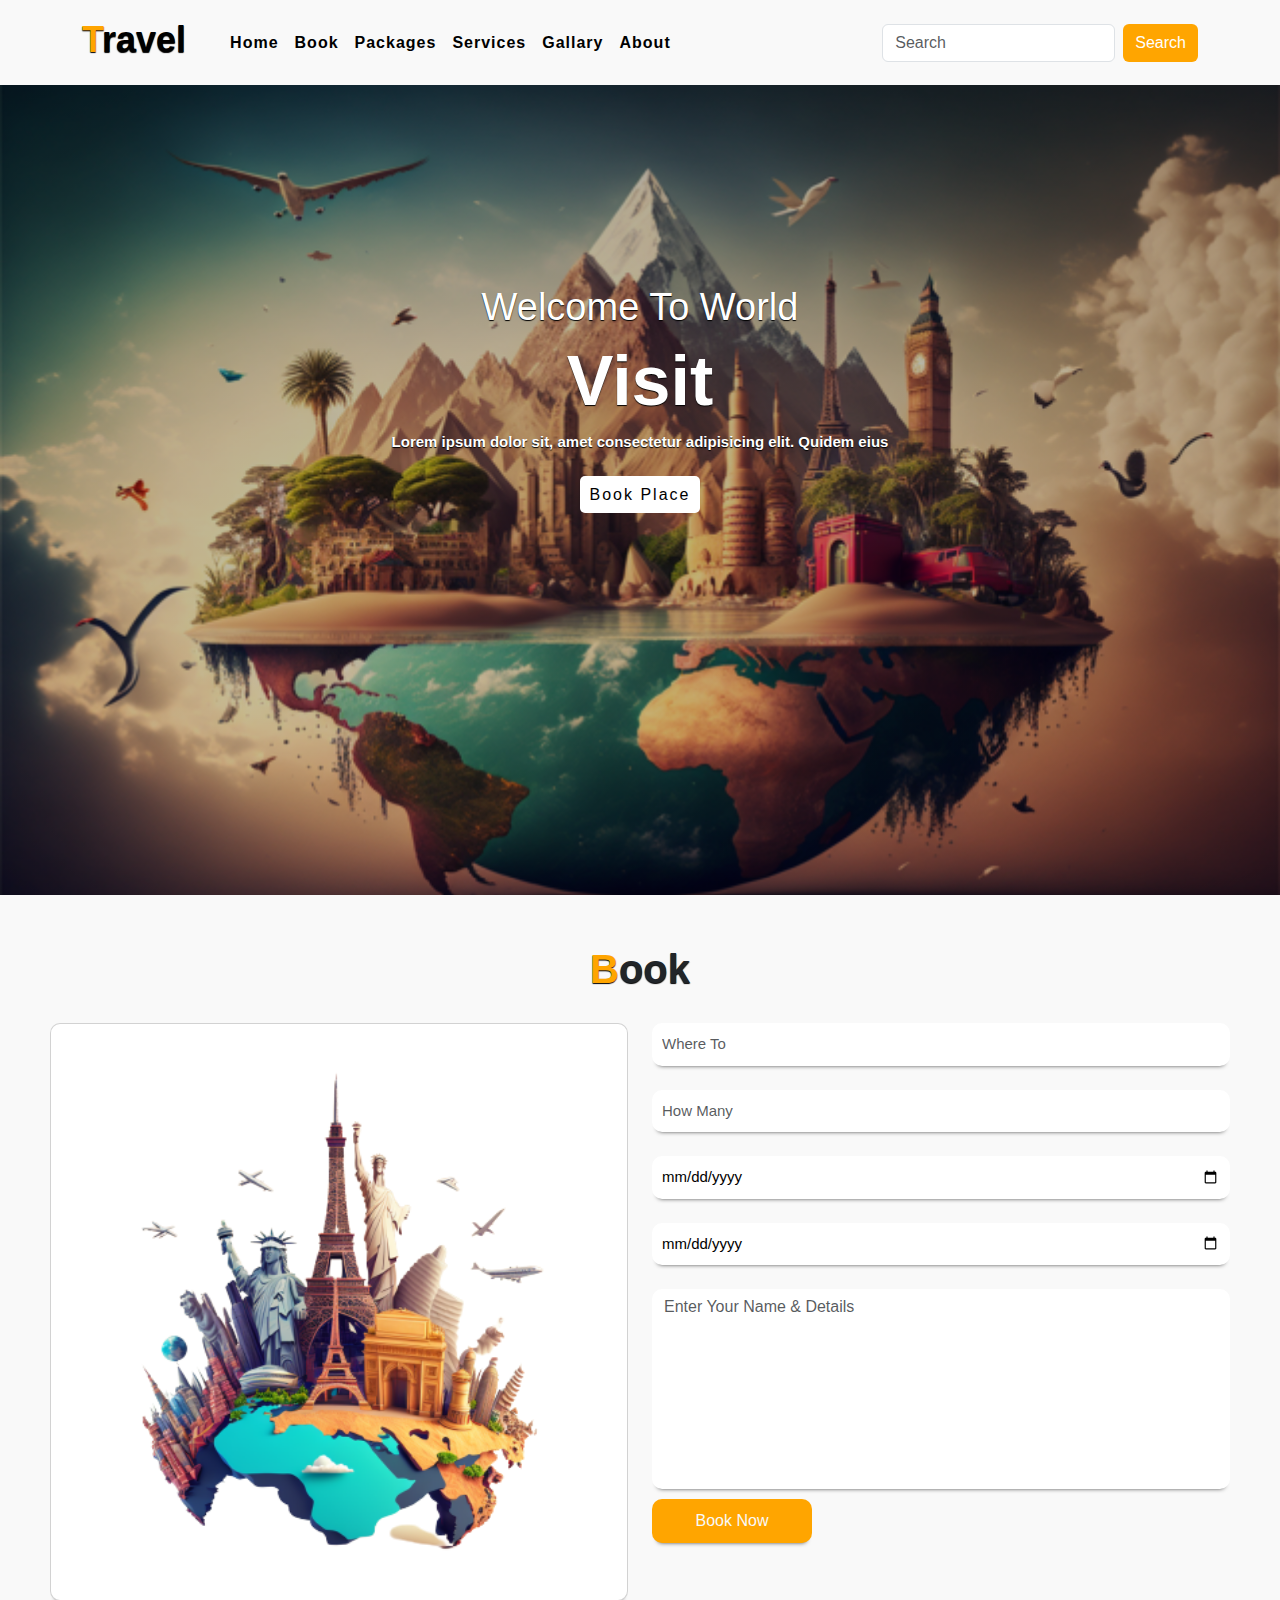
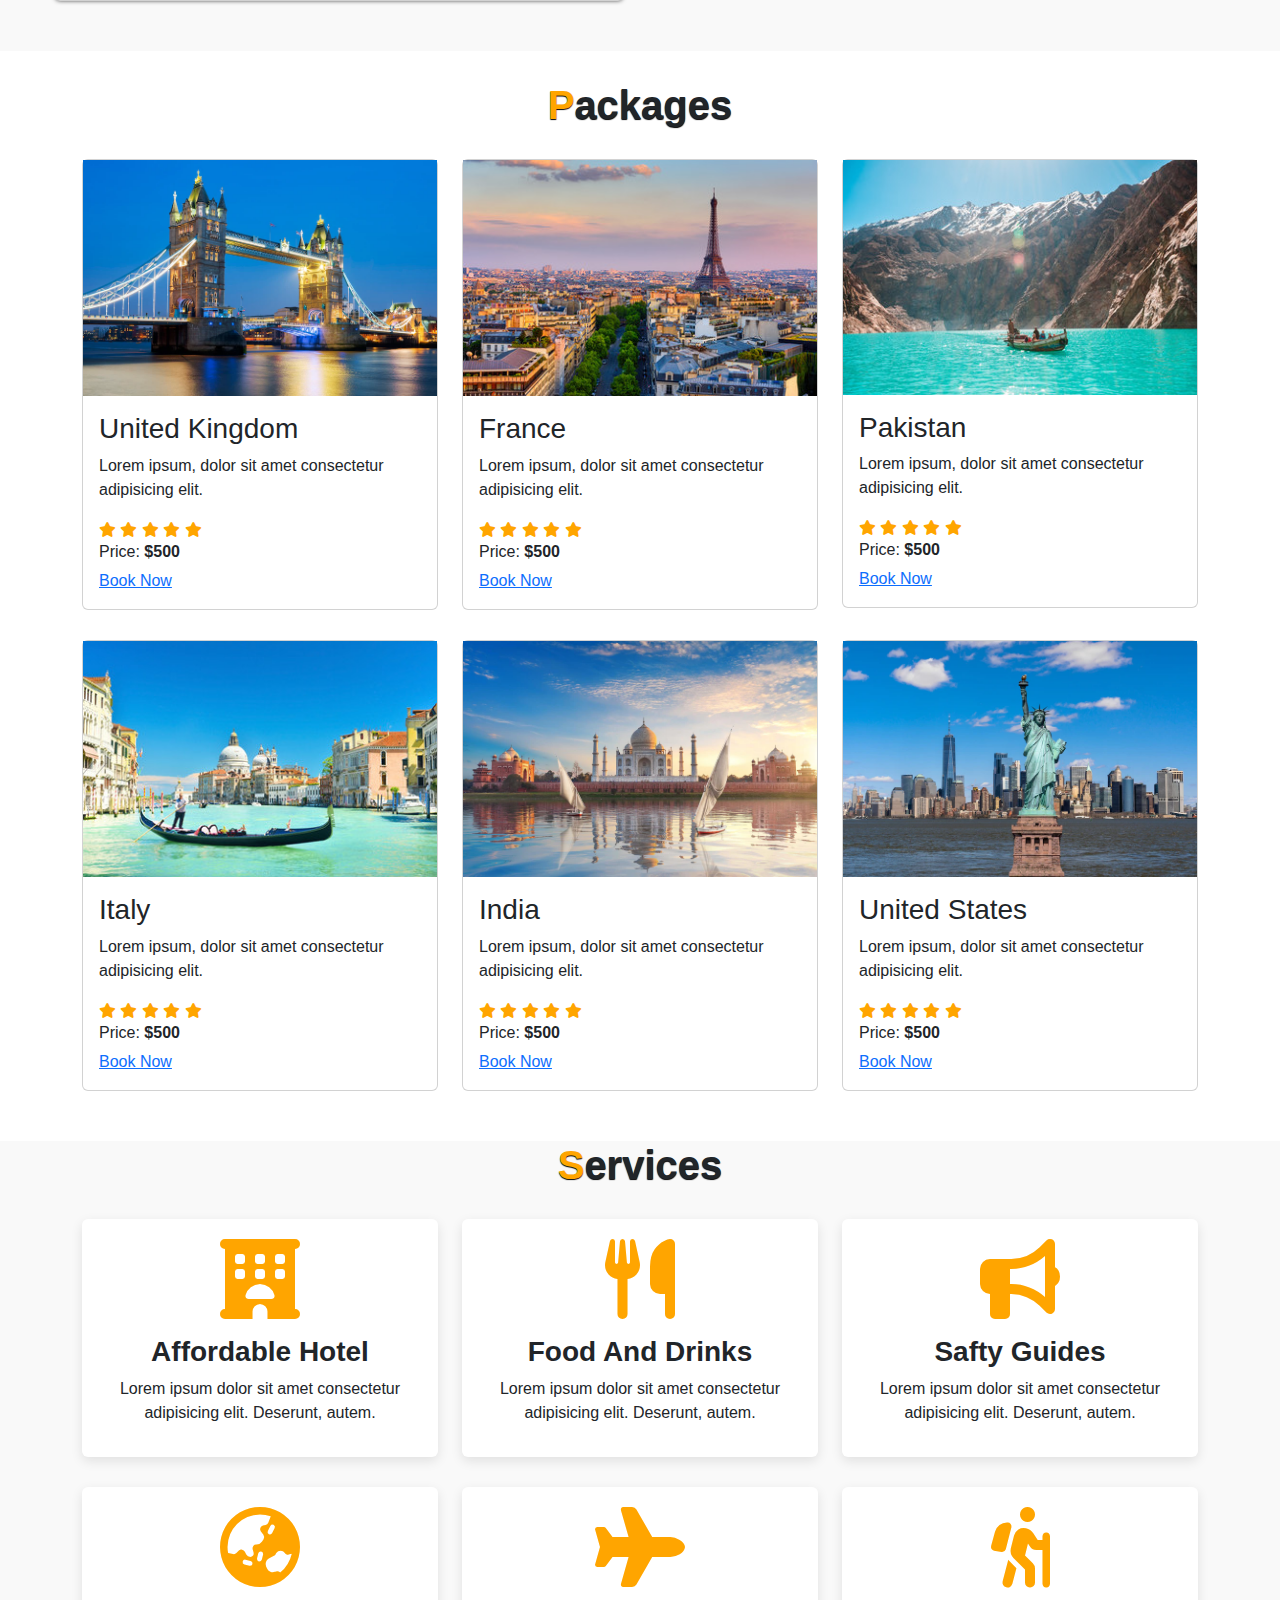
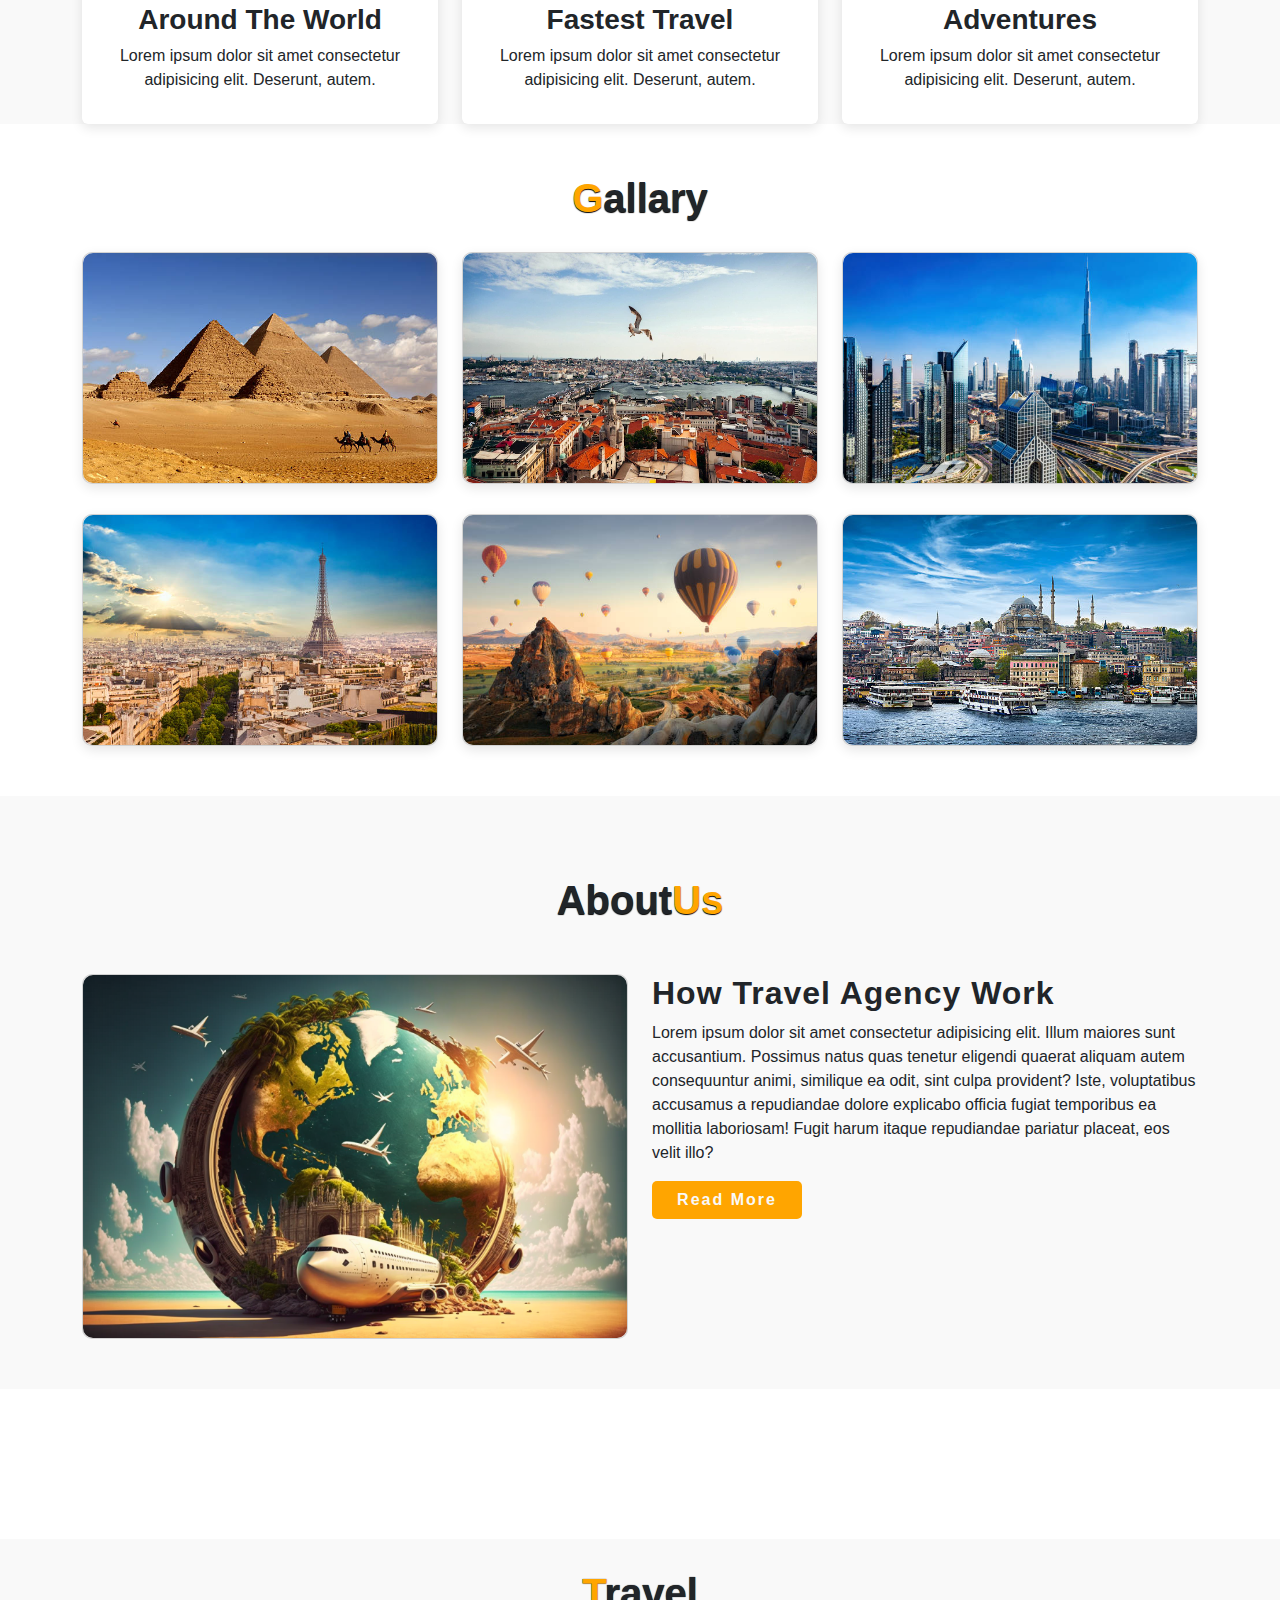
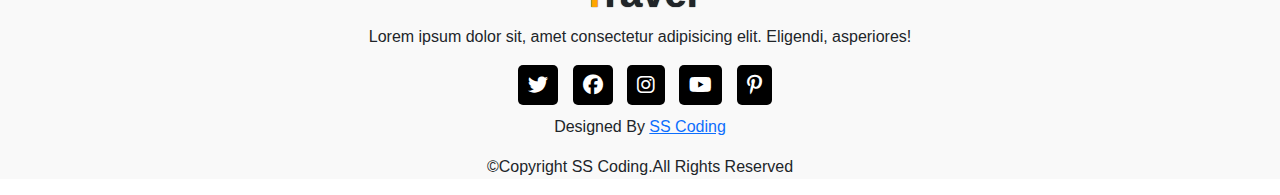
<file: index.html>
<!DOCTYPE html>
<html lang="en">
<head>
    <meta charset="UTF-8">
    <meta name="viewport" content="width=device-width, initial-scale=1.0">
    <title>Travel Website</title>
    <link rel="stylesheet" href="style.css">

        <!--css cdn -->
        <link href="https://cdn.jsdelivr.net/npm/bootstrap@5.3.3/dist/css/bootstrap.min.css" rel="stylesheet"
            integrity="sha384-QWTKZyjpPEjISv5WaRU9OFeRpok6YctnYmDr5pNlyT2bRjXh0JMhjY6hW+ALEwIH" crossorigin="anonymous">
        <!-- js cdn -->
        <script src="https://cdn.jsdelivr.net/npm/bootstrap@5.3.3/dist/js/bootstrap.bundle.min.js"
            integrity="sha384-YvpcrYf0tY3lHB60NNkmXc5s9fDVZLESaAA55NDzOxhy9GkcIdslK1eN7N6jIeHz"
            crossorigin="anonymous"></script>
        <!-- font awesome cdn -->
        <link rel="stylesheet" href="https://cdnjs.cloudflare.com/ajax/libs/font-awesome/6.2.1/css/all.min.css">

        <!-- Google Font -->
        <link rel="preconnect" href="https://fonts.googleapis.com">
        <link rel="preconnect" href="https://fonts.gstatic.com" crossorigin>
        <link href="https://fonts.googleapis.com/css2?family=Roboto:ital,wght@0,100..900;1,100..900&display=swap" rel="stylesheet">
</head>
<body>
    <!-- Navbar start -->
    <nav class="navbar navbar-expand-lg" id="navbar">
        <div class="container">
            <a class="navbar-brand" href="index.html" id="logo"><span>T</span>ravel</a>
            <button class="navbar-toggler" type="button" data-bs-toggle="collapse" data-bs-target="#mynavbar">
                <span><i class="fa-solid fa-bars"></i></span>
            </button>
            <div class="collapse navbar-collapse" id="mynavbar">
                <ul class="navbar-nav me-auto">
                    <li class="nav-item">
                        <a class="nav-link" href="index.html">Home</a>
                    </li>
                    <li class="nav-item">
                        <a class="nav-link" href="#book">Book</a>
                    </li>
                    <li class="nav-item">
                        <a class="nav-link" href="#Packages">Packages</a>
                    </li>
                    <li class="nav-item">
                        <a class="nav-link" href="#services">Services</a>
                    </li>
                    <li class="nav-item">
                        <a class="nav-link" href="#gallary">Gallary</a>
                    </li>
                    <li class="nav-item">
                        <a class="nav-link" href="#about">About</a>
                    </li>
                </ul>
                <form class="d-flex">
                    <input class="form-control me-2" type="text" placeholder="Search">
                    <button class="btn btn-primary" type="button">Search</button>
                </form>
            </div>
        </div>
    </nav>
    <!-- Navbar End -->
    
    <!-- Home section Start -->
     <div class="home">
        <div class="content">
            <h5>Welcome To World</h5>
            <h1>Visit <span class="changecontent"></span></h1>
            <p>Lorem ipsum dolor sit, amet consectetur adipisicing elit. Quidem eius</p>
            <a href="#book">Book Place</a>
        </div>
     </div>
    <!-- Home section End -->
     <!-- Section Book Start -->
      <section class="book" id="book">
        <div class="main-text">
            <h1><span>B</span>ook</h1>
        </div>

        <div class="row">

        <div class="col-md-6 py-3 py-md-0">
            <div class="card">
                <img src="./images/book-img.png" alt="">
            </div>
        </div>

        <div class="col-md-6 py-3 py-md-0">
            <form action="#">

                <input type="text" class="form-control" placeholder="Where To" required><br>
                <input type="text" class="form-control" placeholder="How Many" required><br>
                <input type="date" class="form-control" placeholder="Arrivals" required><br>
                <input type="date" class="form-control" placeholder="Leaving" required><br>
            <textarea class="form-control" rows="5" name="text" placeholder="Enter Your Name & Details"></textarea>
            <input type="submit" value="Book Now" class="submit" required>
        </form>
        </div>
     </div>
    </section>
     <!-- Section Book End-->


     <!-- Section Packages start -->
      <section class="Packages" id="Packages">
        <div class="container">

            <div class="main-txt">
                <h1><span>P</span>ackages</h1>
            </div>
            <div class="row" style="margin-top: 30px;">

                <!-- card1 -->
                <div class="col-md-4 py-3 py-md-0">
                    <div class="card">
                        <img src="./images/uk.png" alt="">
                        <div class="card-body">
                            <h3>United Kingdom</h3>
                            <p>Lorem ipsum, dolor sit amet consectetur adipisicing elit.</p>
                            <div class="star">
                                <i class="fa-solid fa-star checked"></i>
                                <i class="fa-solid fa-star checked"></i>
                                <i class="fa-solid fa-star checked"></i>
                                <i class="fa-solid fa-star checked"></i>
                                <i class="fa-solid fa-star checked"></i>
                            </div>
                            <h6>Price: <strong>$500</strong></h6>
                            <a href="#book">Book Now</a>
                        </div>
                    </div>
                </div>

                <!-- card2 -->
                <div class="col-md-4 py-3 py-md-0">
                    <div class="card">
                        <img src="./images/france.png" alt="">
                        <div class="card-body">
                            <h3>France</h3>
                            <p>Lorem ipsum, dolor sit amet consectetur adipisicing elit.</p>
                            <div class="star">
                                <i class="fa-solid fa-star checked"></i>
                                <i class="fa-solid fa-star checked"></i>
                                <i class="fa-solid fa-star checked"></i>
                                <i class="fa-solid fa-star checked"></i>
                                <i class="fa-solid fa-star checked"></i>
                            </div>
                            <h6>Price: <strong>$500</strong></h6>
                            <a href="#book">Book Now</a>
                        </div>
                    </div>
                </div>

                <!-- card3 -->
                <div class="col-md-4 py-3 py-md-0">
                    <div class="card">
                        <img src="./images/pakistan.png" alt="">
                        <div class="card-body">
                            <h3>Pakistan</h3>
                            <p>Lorem ipsum, dolor sit amet consectetur adipisicing elit.</p>
                            <div class="star">
                                <i class="fa-solid fa-star checked"></i>
                                <i class="fa-solid fa-star checked"></i>
                                <i class="fa-solid fa-star checked"></i>
                                <i class="fa-solid fa-star checked"></i>
                                <i class="fa-solid fa-star checked"></i>
                            </div>
                            <h6>Price: <strong>$500</strong></h6>
                            <a href="#book">Book Now</a>
                        </div>
                    </div>
                </div>

            </div>


            <!-- Second row -->
            <div class="row" style="margin-top: 30px;">
            
                <!-- card1 -->
                <div class="col-md-4 py-3 py-md-0">
                    <div class="card">
                        <img src="./images/italy.png" alt="">
                        <div class="card-body">
                            <h3>Italy</h3>
                            <p>Lorem ipsum, dolor sit amet consectetur adipisicing elit.</p>
                            <div class="star">
                                <i class="fa-solid fa-star checked"></i>
                                <i class="fa-solid fa-star checked"></i>
                                <i class="fa-solid fa-star checked"></i>
                                <i class="fa-solid fa-star checked"></i>
                                <i class="fa-solid fa-star checked"></i>
                            </div>
                            <h6>Price: <strong>$500</strong></h6>
                            <a href="#book">Book Now</a>
                        </div>
                    </div>
                </div>
            
                <!-- card2 -->
                <div class="col-md-4 py-3 py-md-0">
                    <div class="card">
                        <img src="./images/india.png" alt="">
                        <div class="card-body">
                            <h3>India</h3>
                            <p>Lorem ipsum, dolor sit amet consectetur adipisicing elit.</p>
                            <div class="star">
                                <i class="fa-solid fa-star checked"></i>
                                <i class="fa-solid fa-star checked"></i>
                                <i class="fa-solid fa-star checked"></i>
                                <i class="fa-solid fa-star checked"></i>
                                <i class="fa-solid fa-star checked"></i>
                            </div>
                            <h6>Price: <strong>$500</strong></h6>
                            <a href="#book">Book Now</a>
                        </div>
                    </div>
                </div>
            
                <!-- card3 -->
                <div class="col-md-4 py-3 py-md-0">
                    <div class="card">
                        <img src="./images/us.png" alt="">
                        <div class="card-body">
                            <h3>United States</h3>
                            <p>Lorem ipsum, dolor sit amet consectetur adipisicing elit.</p>
                            <div class="star">
                                <i class="fa-solid fa-star checked"></i>
                                <i class="fa-solid fa-star checked"></i>
                                <i class="fa-solid fa-star checked"></i>
                                <i class="fa-solid fa-star checked"></i>
                                <i class="fa-solid fa-star checked"></i>
                            </div>
                            <h6>Price: <strong>$500</strong></h6>
                            <a href="#book">Book Now</a>
                        </div>
                    </div>
                </div>
            
            </div>

        </div>
      </section>
      <!-- Section Packages End -->




      <!-- Section Services Start -->
       <section class="services" id="services">
        <div class="container">
            
            <div class="main-txt">
                <h1><span>S</span>ervices</h1>
            </div>

            <div class="row" style="margin-top: 30px;">
                <div class="col-md-4 py-3 py-md-0">

                    <div class="card">
                        <i class="fas fa-hotel"></i>
                        <div class="card-body">
                            <h3>Affordable Hotel</h3>
                            <p>Lorem ipsum dolor sit amet consectetur adipisicing elit. Deserunt, autem.</p>
                        </div>
                    </div>
                </div>

                <!-- Second card -food and drinks -->
                <div class="col-md-4 py-3 py-md-0">
                
                    <div class="card">
                        <i class="fas fa-utensils"></i>
                        <div class="card-body">
                            <h3>Food And Drinks</h3>
                            <p>Lorem ipsum dolor sit amet consectetur adipisicing elit. Deserunt, autem.</p>
                        </div>
                    </div>
                </div>

                <!-- third card safty guide -->
                <div class="col-md-4 py-3 py-md-0">
                
                    <div class="card">
                        <i class="fas fa-bullhorn"></i>
                        <div class="card-body">
                            <h3>Safty Guides</h3>
                            <p>Lorem ipsum dolor sit amet consectetur adipisicing elit. Deserunt, autem.</p>
                        </div>
                    </div>
                </div>



            </div>  


            <!-- Second row -->
            <div class="row" style="margin-top: 30px;">
                <div class="col-md-4 py-3 py-md-0">
            
                    <div class="card">
                        <i class="fas fa-globe-asia"></i>
                        <div class="card-body">
                            <h3>Around The World</h3>
                            <p>Lorem ipsum dolor sit amet consectetur adipisicing elit. Deserunt, autem.</p>
                        </div>
                    </div>
                </div>
            
                <!-- Second card -food and drinks -->
                <div class="col-md-4 py-3 py-md-0">
            
                    <div class="card">
                        <i class="fas fa-plane"></i>
                        <div class="card-body">
                            <h3>Fastest Travel</h3>
                            <p>Lorem ipsum dolor sit amet consectetur adipisicing elit. Deserunt, autem.</p>
                        </div>
                    </div>
                </div>
            
                <!-- third card safty guide -->
                <div class="col-md-4 py-3 py-md-0">
            
                    <div class="card">
                        <i class="fas fa-hiking"></i>
                        <div class="card-body">
                            <h3>Adventures</h3>
                            <p>Lorem ipsum dolor sit amet consectetur adipisicing elit. Deserunt, autem.</p>
                        </div>
                    </div>
                </div>
            
            </div>
        </div>
       </section>


       <!-- Section Services End -->


       <!-- Section Gallery Start -->
        <section class="gallary" id="gallary">
            <div class="container">

                <div class="main-txt">
                    <h1><span>G</span>allary</h1>
                </div>

                <div class="row" style="margin-top: 30px;">
                    <div class="col-md-4 py-3 py-md-0">
                        <div class="card">
                            <img src="./images/g1.png" alt="" height="230px">
                        </div>
                    </div>

                    <!-- second img -->
                    <div class="col-md-4 py-3 py-md-0">
                        <div class="card">
                            <img src="./images/g2.png" alt="" height="230px">
                        </div>
                    </div>
                    <!-- third img -->
                    <div class="col-md-4 py-3 py-md-0">
                        <div class="card">
                            <img src="./images/g3.png" alt="" height="230px">
                        </div>
                    </div>
                </div>



                <!-- second row -->
                <div class="row" style="margin-top: 30px;">
                    <div class="col-md-4 py-3 py-md-0">
                        <div class="card">
                            <img src="./images/g4.png" alt="" height="230px">
                        </div>
                    </div>
                
                    <!-- second img -->
                    <div class="col-md-4 py-3 py-md-0">
                        <div class="card">
                            <img src="./images/g5.png" alt="" height="230px">
                        </div>
                    </div>
                    <!-- third img -->
                    <div class="col-md-4 py-3 py-md-0">
                        <div class="card">
                            <img src="./images/g6.png" alt="" height="230px">
                        </div>
                    </div>
                </div>
            </div>
        </section>
    <!-- Section Gallery end -->


    <!-- About Section start -->

    <section class="about" id="about">
        <div class="container">

            <div class="main-txt">
                <h1>About<span>Us</span></h1>
            </div>

            <div class="row" style="margin-top: 50px;">

                <div class="col-md-6 py-3 py-md-0">
                    <div class="card">
                        <img src="./images/about-img.png" alt="">
                    </div>
                </div>

                <div class="col-md-6 py-3 py-md-0">
                    <h2>How Travel Agency Work</h2>
                    <p>Lorem ipsum dolor sit amet consectetur adipisicing elit. Illum maiores sunt accusantium. Possimus natus quas tenetur eligendi quaerat aliquam autem consequuntur animi, similique ea odit, sint culpa provident? Iste, voluptatibus accusamus a repudiandae dolore explicabo officia fugiat temporibus ea mollitia laboriosam! Fugit harum itaque repudiandae pariatur placeat, eos velit illo?</p>
                    <button id="about-btn">Read More</button>
                </div>
            </div>
        </div>
    </section>
    <!-- About section End -->

    <!-- footer start -->
     <footer id="footer">
        <h1><span>T</span>ravel</h1>
        <p>Lorem ipsum dolor sit, amet consectetur adipisicing elit. Eligendi, asperiores!</p>
        <div class="social-links">
            <i class="fa-brands fa-twitter"></i>
            <i class="fa-brands fa-facebook"></i>
            <i class="fa-brands fa-instagram"></i>
            <i class="fa-brands fa-youtube"></i>
            <i class="fa-brands fa-pinterest-p"></i>
        </div>
        <div class="credit">
            <p>Designed By <a href="#">SS Coding</a></p>
        </div>
        <div class="copyright">
            <p>&copy;Copyright SS Coding.All Rights Reserved</p>
        </div>
     </footer>

</body>
</html>
</file>
<file: style.css>
*{
    margin: 0;
    padding: 0;
    box-sizing: border-box;
    text-decoration: none;
    list-style: none;
    scroll-behavior: smooth;
    /* font-family: 'Roboto',sans-serif; */
    font-family: 'Lato', sans-serif;

}

/* Navbar start */
#navbar{
   background: #f9f9f9;
}
#logo{
    font-size: 36px;
    font-weight: 550;
    color: black;
    text-shadow: 0px 1px 1px black;
    margin-bottom: 5px;
}
#logo span{
    color: #ffa500;
}
.navbar-toggler span{
    color: #ffa500;
}
.navbar-nav{
    margin-left: 20px;
}
.nav-item .nav-link{
    font-size: 16px;
    font-weight: 550;
    color: black;
    letter-spacing: 1px;
    border-radius: 3px;
    transition:0.5s ease;
}
.nav-item .nav-link:hover{
    background: #ffa500;
    color: white;
}
#navbar form button{
  background: #ffa500;
  color: white;
  border: none;  
}
/* navbar end */

/* Home section start */
.home{
    width: 100%;
    height: 90vh;
    background-image: linear-gradient(rgba(0,0,0,0.3),rgba(0,0,0,0.2)), url(./images/background\ img.png) ;
    background-repeat: no-repeat;
    background-size: cover; 
}
.home .content{
    text-align: center;
    padding-top: 200px;

}
.home .content h5{
    color: white;
    font-size: 38px;
    font-weight: 500;
    text-shadow: 0px 1px 1px black;
}
.home .content h1{
    color: white;
    font-size: 70px;
    font-weight: 550;
    text-shadow: 0px 1px 1px black;
    margin-top: 5px;
}
.changecontent::after{
    content: ' ';
    color: #ffa500;
    text-shadow: 0px 1px 1px black;
    animation: changetxt 10s infinite linear;
}
@keyframes changetxt{
    0%{content: "France";}
    10%{content: "Spain";}
    20% {content: "United States";}
    30% {content: "China";}
    40% {content: "India";}
    50% {content: "Pakistan";}
    60% {content: "Italy";}           
    70% {content: "Turkey";}          
    80% {content: "Mexico";}
    90% {content: "Germany";}
    100% {content: "United kingdom";}
    }
.home .content p{
    color: white;
    font-size: 15px;
    font-weight: 600;
    text-shadow: 0px 1px 1px black;
    margin-bottom: 30px;
    margin-top: 5px;
}
.home .content a{
    padding: 10px;
    background: white;
    color: black;
    letter-spacing: 2px;
    font-weight: 550px;
    border-radius: 5px;
    text-decoration: none;
    transition: 0.5s;
}
.home .content a:hover{
    background-color: #ffa500;
    color: white;
}
@media(max-width:850px){
    .home{
        background-position: 50%;
    }
}

/* home section End */

/* Book section start */
.book{
    background: #f9f9f9;
    padding: 50px;
}
.main-text h1{
    text-align: center;
    text-shadow: 0px 1px 1px black;
    font-weight: 600;
}
.main-text h1 span{
    color: #ffa500;
}
.book .card{
    border-radius: 10px;
    box-shadow: 0px 5px 5px -6px black;
}
.book .row{
    margin-top: 30px;
}
.book form input{
    padding: 10px;
    color: black;
    border: none;
    outline: none;
    font-size: 15px;
    border-radius: 10px;
    box-shadow: 0px 5px 5px -6px black;
}
.book form textarea{
    border: none;
    border-radius: 10px;
    resize: none;
    box-shadow: 0px 5px 5px -6px black;
    height: 200px;
}
.book .submit{
    width: 160px;
    font-size: 16px;
    font-weight: 550px;
    background: #ffa500;
    color: #f9f9f9;
    margin-top: 10px;
    transition: 0.5s;
}
.book .submit:hover{
    width: 170px;
}
@media(max-width:765px){
    .book{
        padding: 0;
    }
    .main-text h1{
        padding: 20px;
    }
}
/* Section Book end */



/* Section Packages Start */
.main-txt h1{
    text-align: center;
    margin-top: 30px;
    font-weight: 600;
    text-shadow: 0px 1px 1px black;
}
.main-txt h1 span{
    color: #ffa500;
}
.packages .card{
    border-radius: 5px;
    border: none;
    box-shadow: rgba(0,0,0,0.1) 0px 4px 12px;
}
.packages .card img{
    border-radius: 5px;
}
.packages .card .card-body{
    background: transparent;

}
.packages .card .card-body h3{
    font-size: 25px;
    font-weight: 600;
}
.packages .card .card-body p{
    font-size: 15px;
}
.checked{
    color: #ffa500;
}
.star i{
    font-size: 15px;
}
.packages .card .card-body h6{
    font-size: 20px;
}
.packages .card .card-body a{
    padding: 10px;
    text-decoration: none;
    background: #ffa500;
    color: #f9f9f9;
    border-radius: 5px;
}
/* Section Packages End */




/* Section Services Start */
.services{
    background: #f9f9f9;
    margin-top: 50px;
}
.services .card{
    box-shadow: rgba(0,0,0,0.1) 0px 4px 12px;
    border: none;
    cursor: pointer;
}
.services .card i{
    font-size: 80px;
    text-align: center;
    color: #ffa500;
    margin-top: 20px;
}
.services .card .card-body h3{
    font-weight: 600;
}
.services .card .card-body{
    text-align: center;
}
/* Section Services End */



/* Section Gallery Start  */
.gallary{
    margin-top: 50px;
}
.gallary .card{
    border-radius: 10px;
    box-shadow: rgba(0,0,0,0.1)0px 4px 12px;
    cursor: pointer;
}
.gallary .card img{
    border-radius: 10px;
    transition: 0.5s;
}
.gallary .card img:hover{
    transform: scale(1.1);
}
/* Gallary section end */


/* About Section start */
.about{
    padding: 50px;
    margin-top: 50px;
    background: #f9f9f9;
}
.about .card{
    border-radius: 10px;
}
.about .card img{
    border-radius: 10px;
}
.about h2{
    font-weight: 600;
    letter-spacing: 1px;
}
.about p{
    font-weight: 500;
}
#about-btn{
    width: 150px;
    height: 38px;
    border: none;
    border-radius: 5px;
    background: #ffa500;
    color: #f9f9f9;
    letter-spacing: 2px;
    font-weight: 550;
    transition: 0.5s ease;
    cursor: pointer;
}
#about-btn:hover{
    width: 170px;
}
@media(max-width:765px){
    .about{
        padding: 0;
    }
}
 /* About section End */

 /* Footer start */
 #footer{
    width: 100%;
    margin-top: 150px;
    text-align: center;
    background: #f9f9f9;
 }
 #footer h1{
    font-weight: 600;
    padding-top: 30px;
    text-shadow: 0px 0px 1px black;
 }
 #footer h1 span{
    color: #ffa500;
 }
 .social-links i{
    padding: 10px;
    border-radius: 5px;
    font-size: 20px;
    background: black;
    color: white;
    margin-left: 10px;
    margin-bottom: 10px;
    transition: 0.5s ease;
    cursor: pointer;
 }
 .social-links i:hover{
    background: #ffa500;
 }
 /* Footer Ends */
</file>
